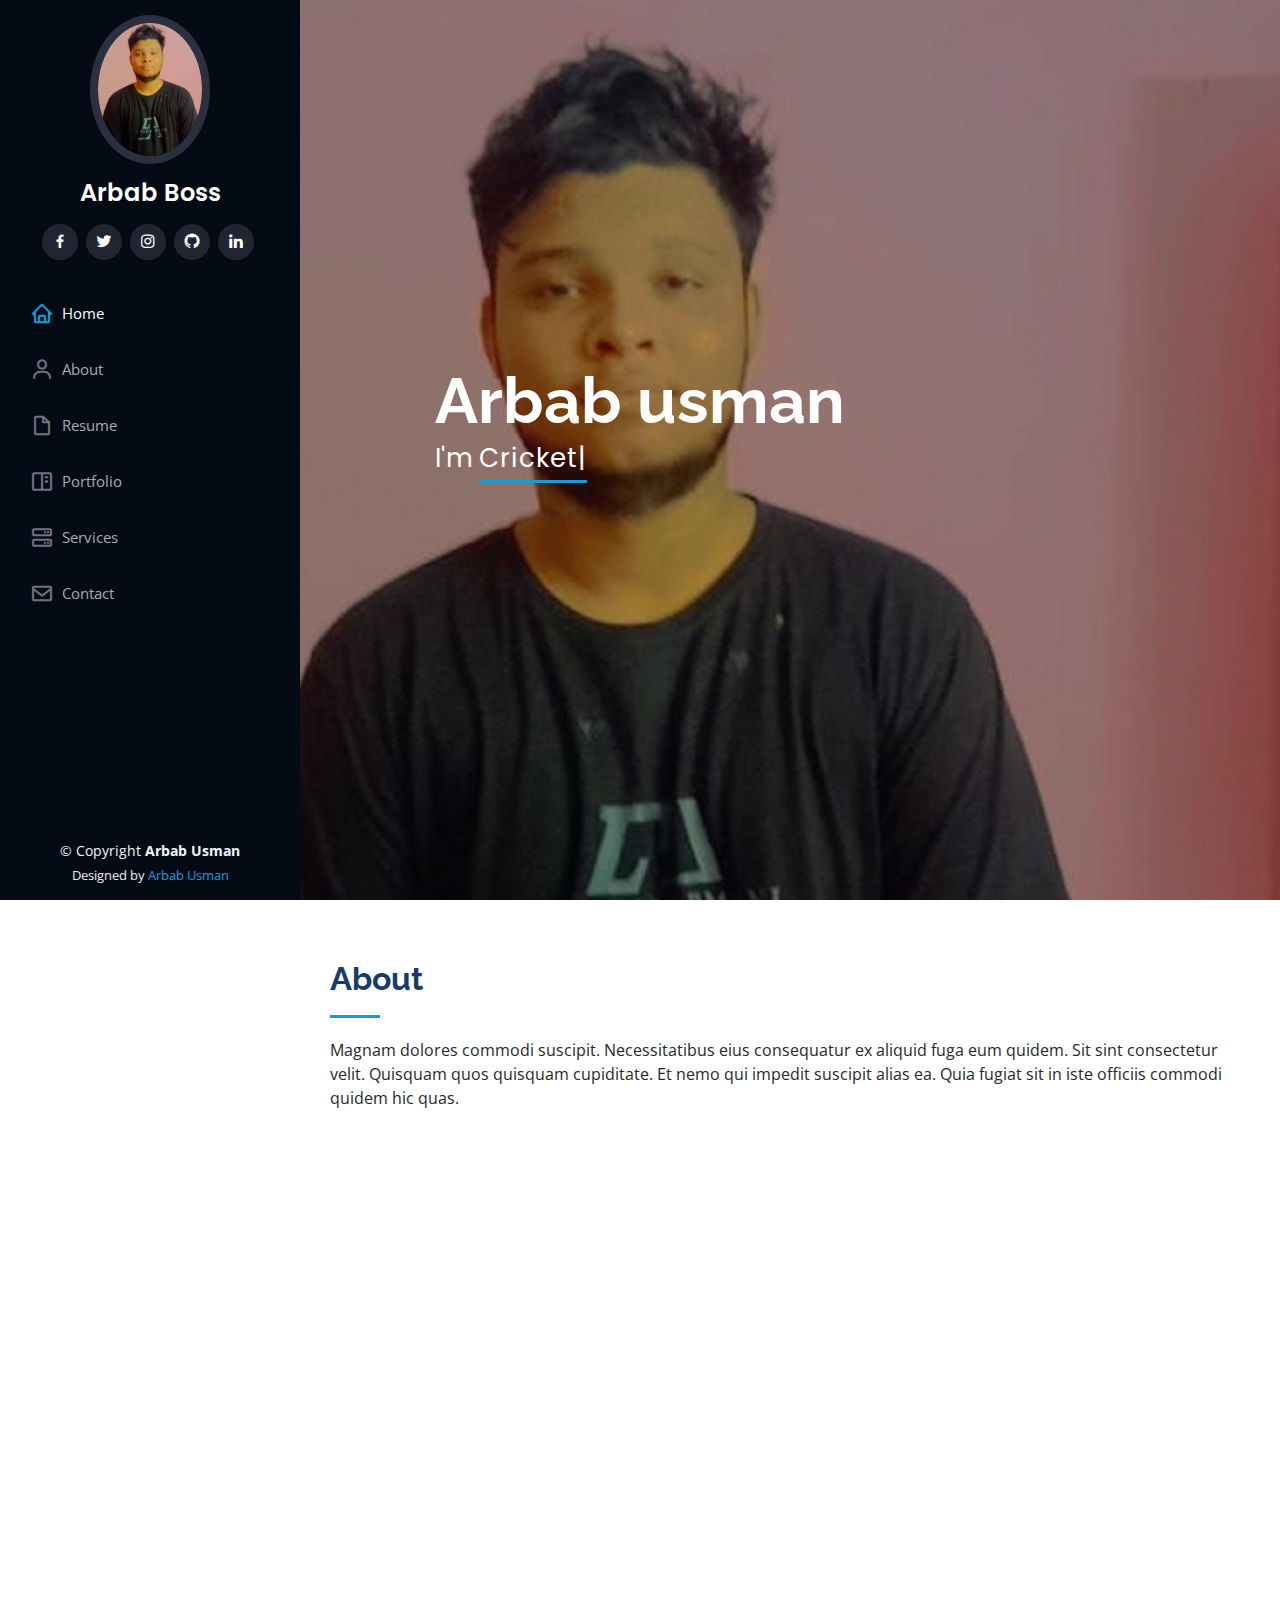
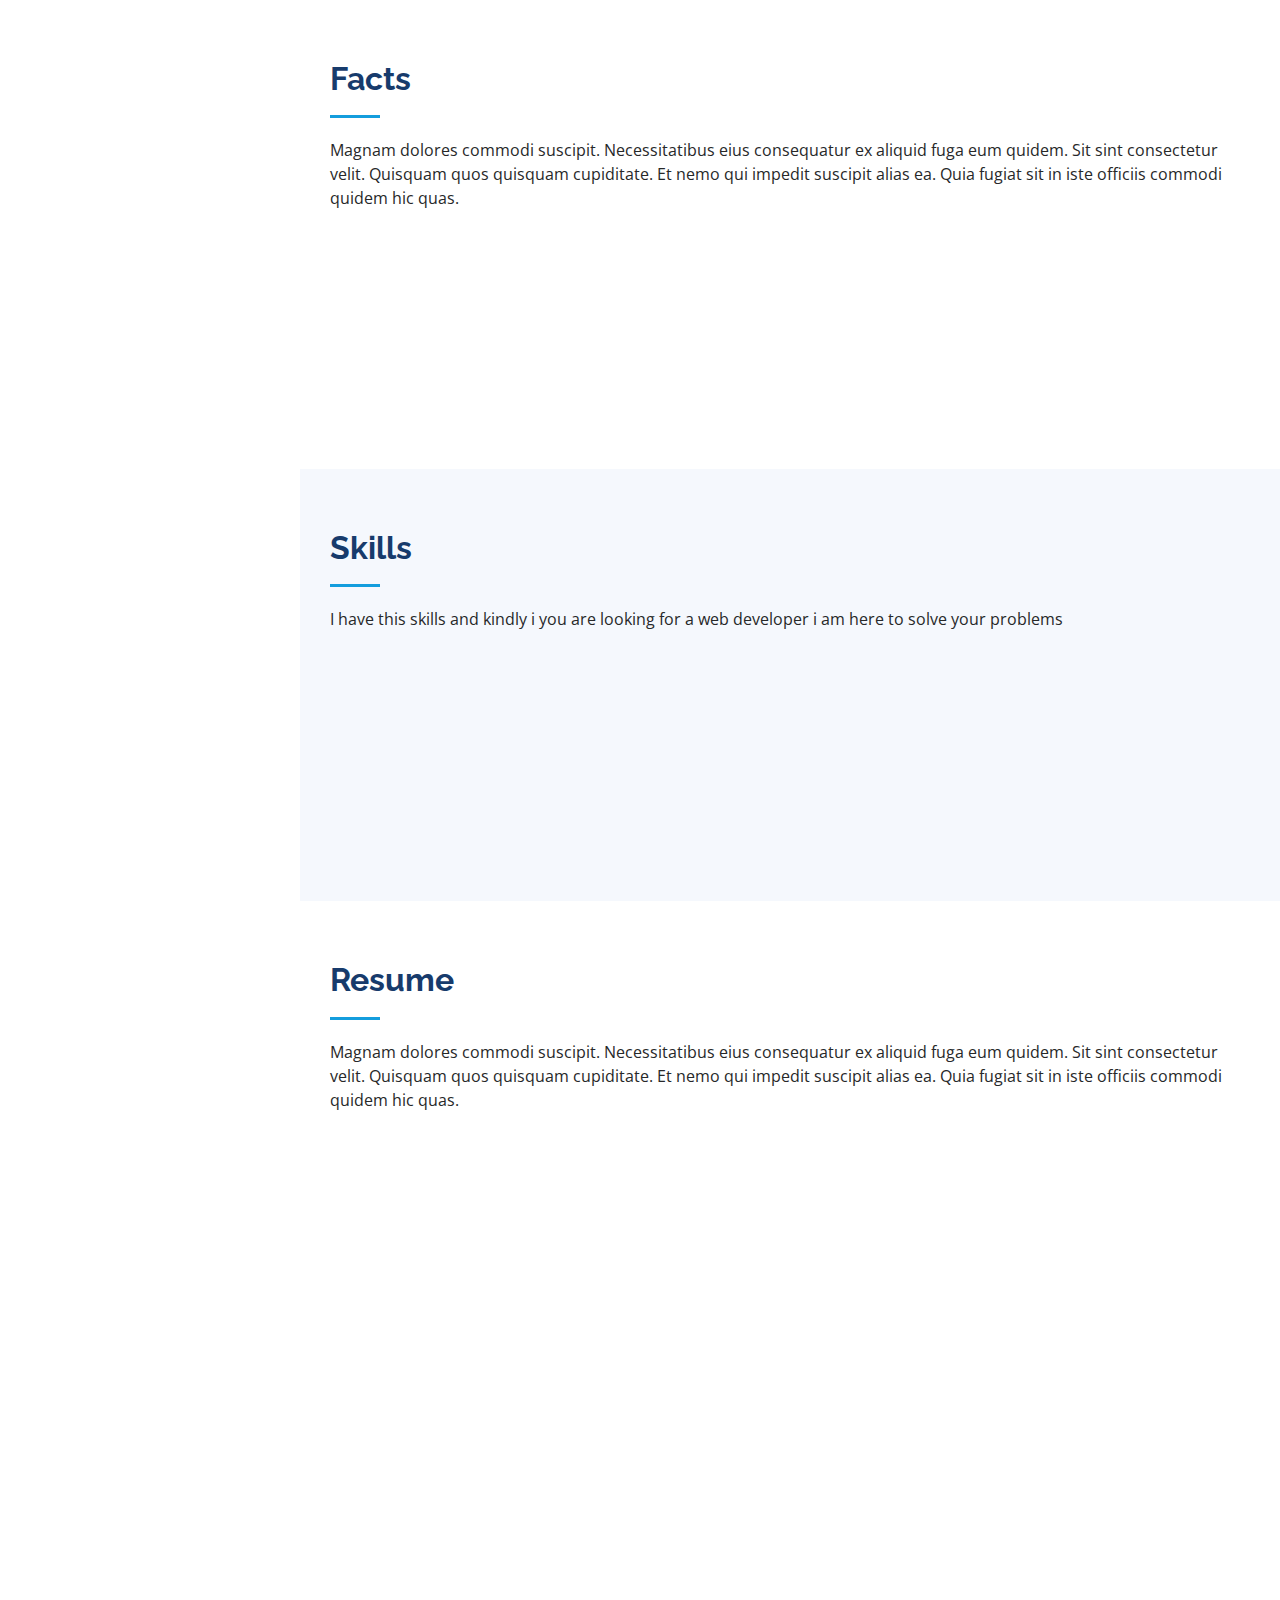
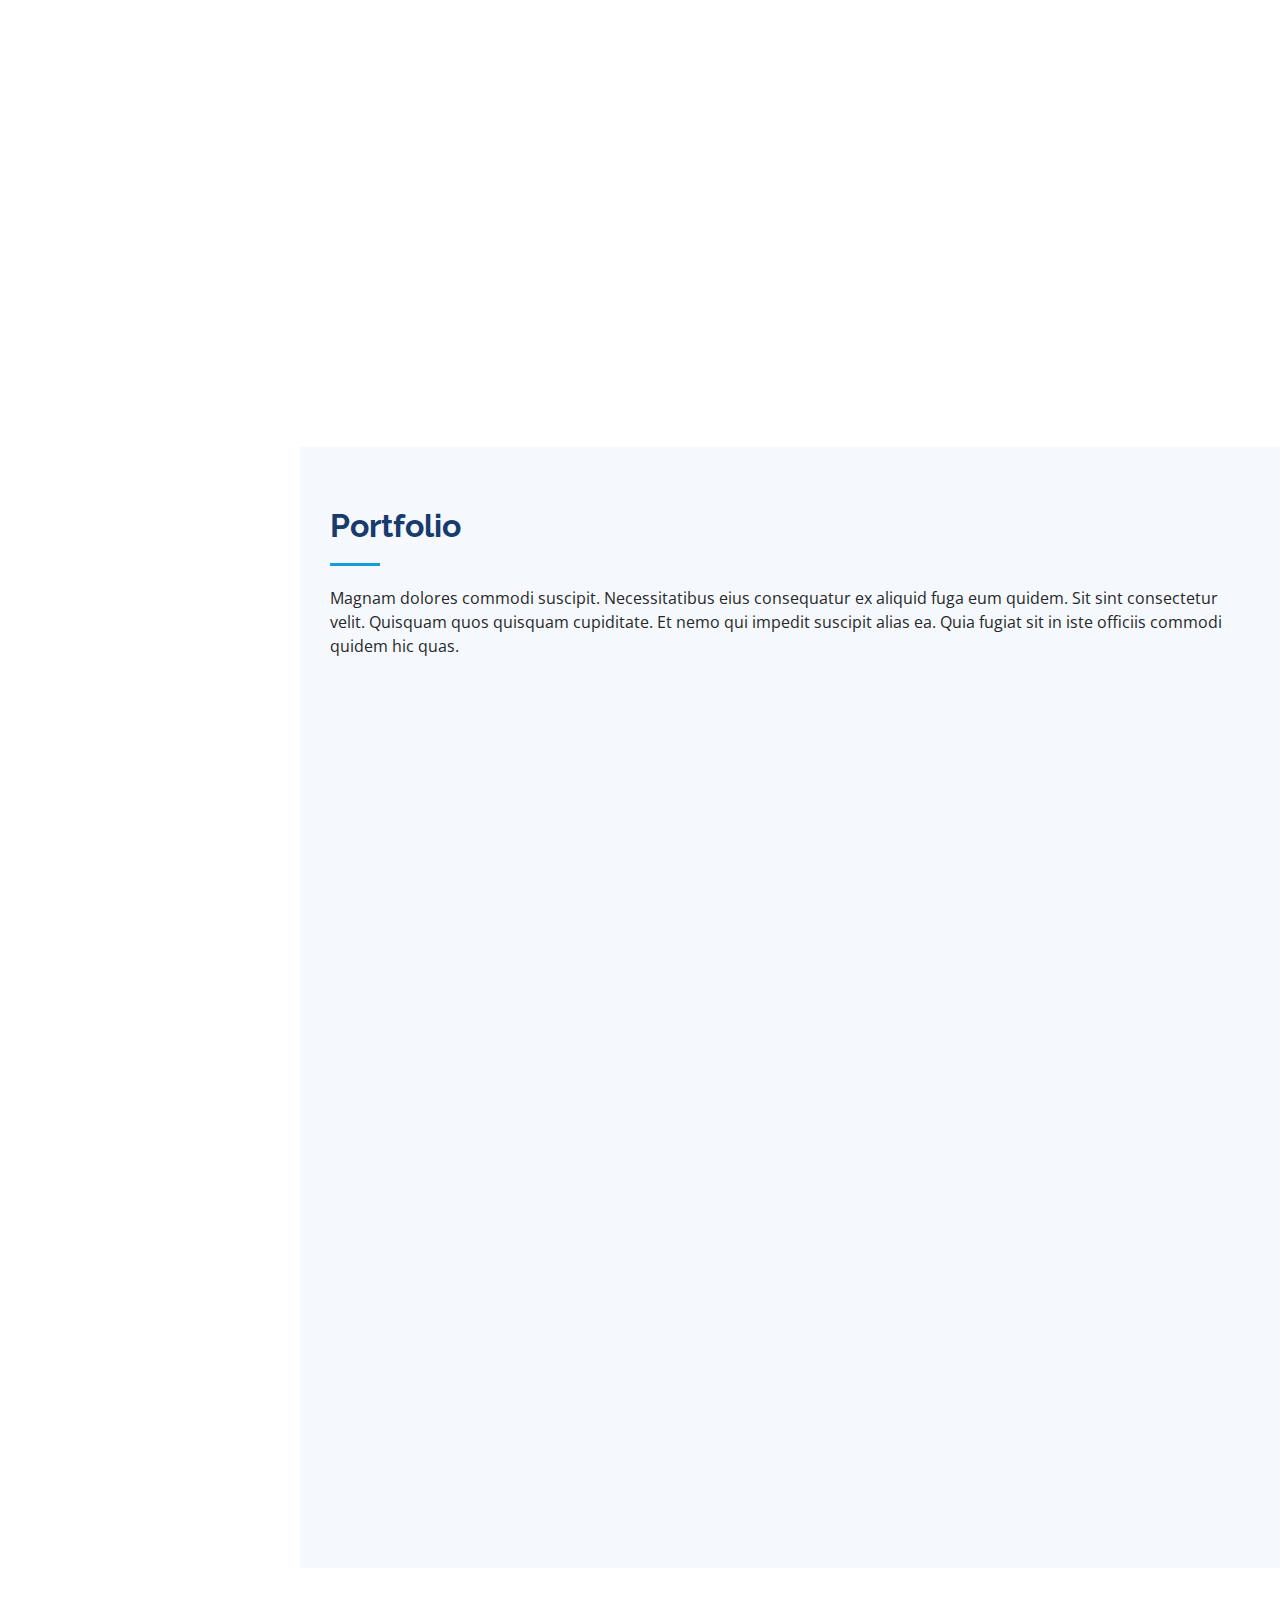
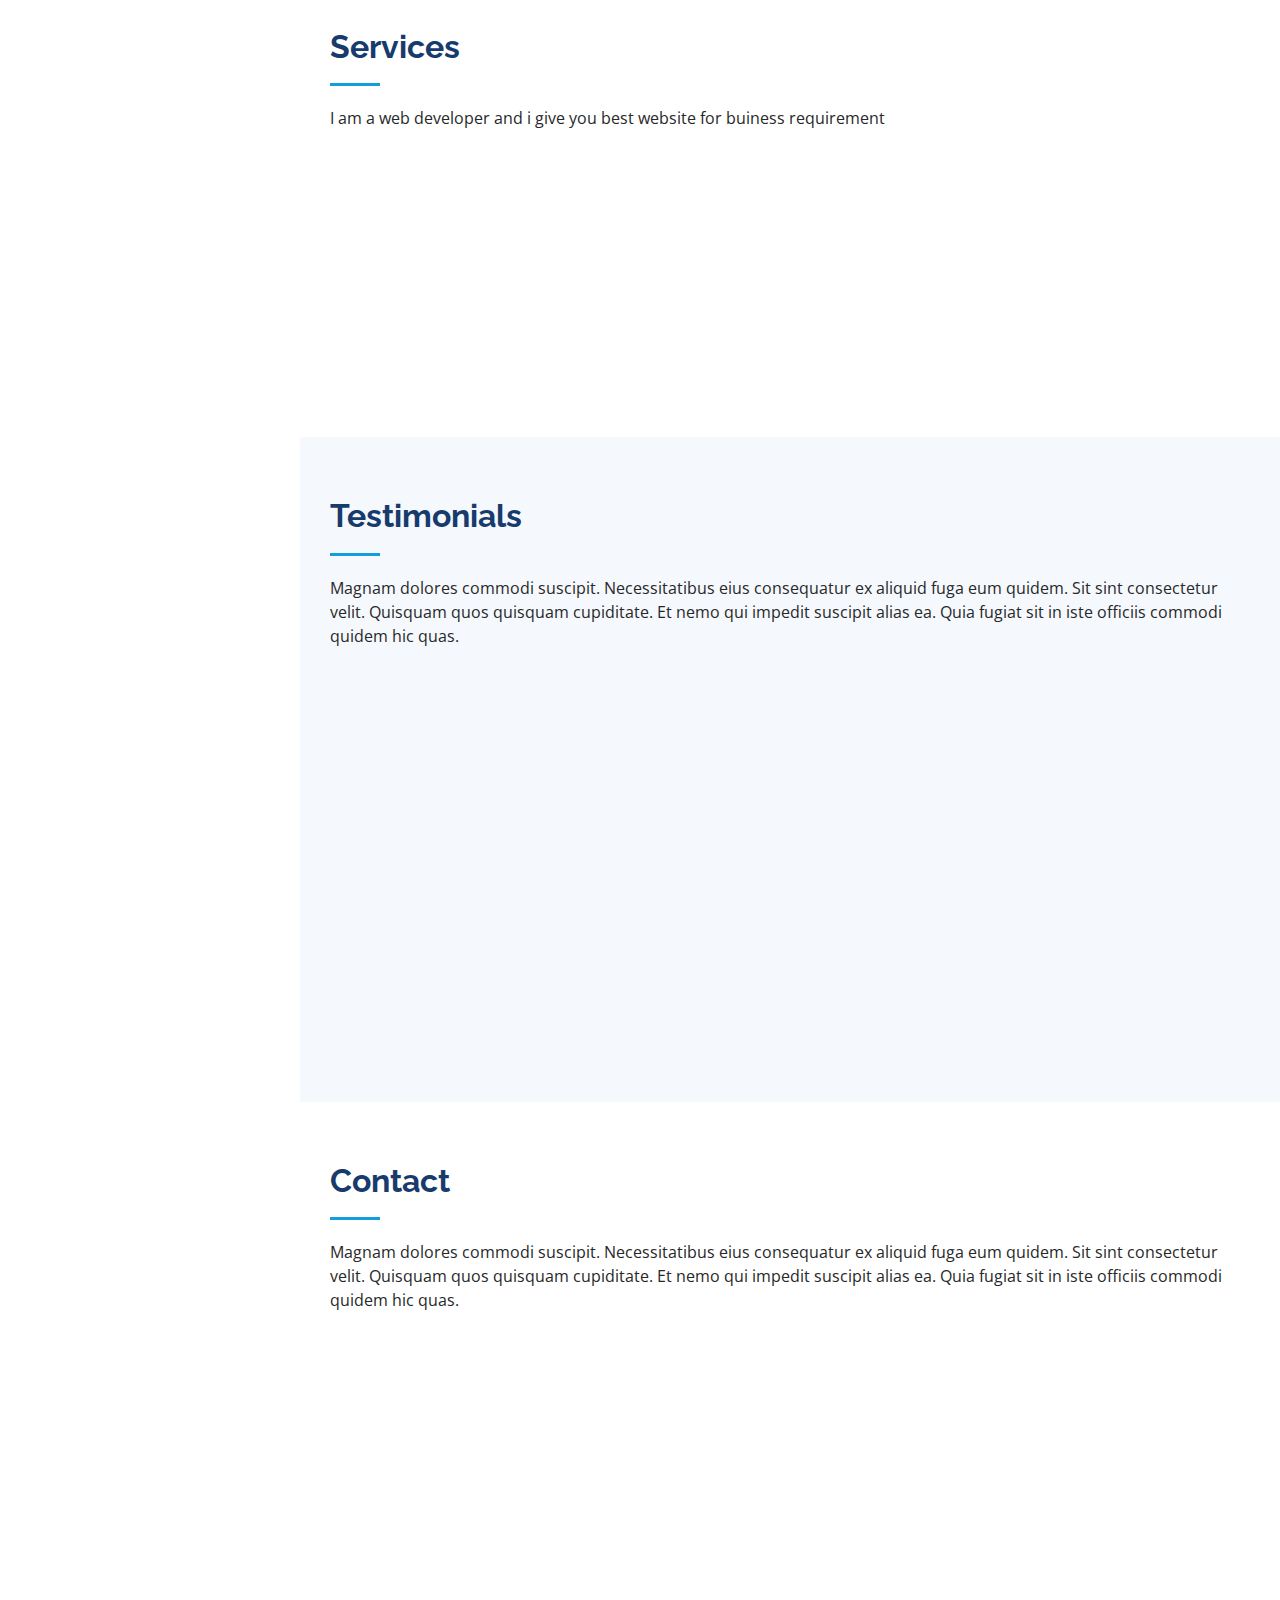
<file: index.html>
<!DOCTYPE html>
<html lang="en">

<head>
  <meta charset="utf-8">
  <meta content="width=device-width, initial-scale=1.0" name="viewport">

  <title>iPortfolio Bootstrap Template - Index</title>
  <meta content="" name="description">
  <meta content="" name="keywords">

  <!-- Favicons -->
  <link href="assets/img/favicon.png" rel="icon">
  <link href="assets/img/apple-touch-icon.png" rel="apple-touch-icon">

  <!-- Google Fonts -->
  <link href="https://fonts.googleapis.com/css?family=Open+Sans:300,300i,400,400i,600,600i,700,700i|Raleway:300,300i,400,400i,500,500i,600,600i,700,700i|Poppins:300,300i,400,400i,500,500i,600,600i,700,700i" rel="stylesheet">

  <!-- Vendor CSS Files -->
  <link href="assets/vendor/aos/aos.css" rel="stylesheet">
  <link href="assets/vendor/bootstrap/css/bootstrap.min.css" rel="stylesheet">
  <link href="assets/vendor/bootstrap-icons/bootstrap-icons.css" rel="stylesheet">
  <link href="assets/vendor/boxicons/css/boxicons.min.css" rel="stylesheet">
  <link href="assets/vendor/glightbox/css/glightbox.min.css" rel="stylesheet">
  <link href="assets/vendor/swiper/swiper-bundle.min.css" rel="stylesheet">

  <!-- Template Main CSS File -->
  <link href="assets/css/style.css" rel="stylesheet">

  <!-- =======================================================
  * Template Name: iPortfolio
  * Updated: May 30 2023 with Bootstrap v5.3.0
  * Template URL: https://bootstrapmade.com/iportfolio-bootstrap-portfolio-websites-template/
  * Author: BootstrapMade.com
  * License: https://bootstrapmade.com/license/
  ======================================================== -->
</head>

<body>

  <!-- ======= Mobile nav toggle button ======= -->
  <i class="bi bi-list mobile-nav-toggle d-xl-none"></i>

  <!-- ======= Header ======= -->
  <header id="header">
    <div class="d-flex flex-column">

      <div class="profile">
        <img src="assets/img/dp.jpg" alt="" class="img-fluid rounded-circle">
        <h1 class="text-light"><a href="index.html">Arbab Boss</a></h1>
        <div class="social-links mt-3 text-center">
          <a href="https://www.facebook.com/arbab.usman.9237" class="facebook"><i class="bx bxl-facebook"></i></a>
          <a href="https://twitter.com/arbabusman125" class="twitter"><i class="bx bxl-twitter"></i></a>
          <a href="https://www.instagram.com/arbab.usman.9237/" class="instagram"><i class="bx bxl-instagram"></i></a>
          <a href="https://github.com/arbabusman" class="google-plus"><i class="bx bxl-github"></i></a>
          <a href="https://www.linkedin.com/in/arbab-usman-097024266/" class="linkedin"><i class="bx bxl-linkedin"></i></a>
        </div>
      </div>

      <nav id="navbar" class="nav-menu navbar">
        <ul>
          <li><a href="#hero" class="nav-link scrollto active"><i class="bx bx-home"></i> <span>Home</span></a></li>
          <li><a href="#about" class="nav-link scrollto"><i class="bx bx-user"></i> <span>About</span></a></li>
          <li><a href="#resume" class="nav-link scrollto"><i class="bx bx-file-blank"></i> <span>Resume</span></a></li>
          <li><a href="#portfolio" class="nav-link scrollto"><i class="bx bx-book-content"></i> <span>Portfolio</span></a></li>
          <li><a href="#services" class="nav-link scrollto"><i class="bx bx-server"></i> <span>Services</span></a></li>
          <li><a href="#contact" class="nav-link scrollto"><i class="bx bx-envelope"></i> <span>Contact</span></a></li>
        </ul>
      </nav><!-- .nav-menu -->
    </div>
  </header><!-- End Header -->

  <!-- ======= Hero Section ======= -->
  <section id="hero" class="d-flex flex-column justify-content-center align-items-center">
    <div class="hero-container" data-aos="fade-in">
      <h1>Arbab usman</h1>
      <p>I'm <span class="typed" data-typed-items="Cricketer, Developer, Freelancer,Boss"></span></p>
    </div>
  </section><!-- End Hero -->

  <main id="main">

    <!-- ======= About Section ======= -->
    <section id="about" class="about">
      <div class="container">

        <div class="section-title">
          <h2>About</h2>
          <p>Magnam dolores commodi suscipit. Necessitatibus eius consequatur ex aliquid fuga eum quidem. Sit sint consectetur velit. Quisquam quos quisquam cupiditate. Et nemo qui impedit suscipit alias ea. Quia fugiat sit in iste officiis commodi quidem hic quas.</p>
        </div>

        <div class="row">
          <div class="col-lg-4" data-aos="fade-right">
            <img src="assets/img/dp.jpg" class="img-fluid" alt="">
          </div>
          <div class="col-lg-8 pt-4 pt-lg-0 content" data-aos="fade-left">
            <h3>UI/UX Designer &amp; Web Developer.</h3>
            <p class="fst-italic">
              Lorem ipsum dolor sit amet, consectetur adipiscing elit, sed do eiusmod tempor incididunt ut labore et dolore
              magna aliqua.
            </p>
            <div class="row">
              <div class="col-lg-6">
                <ul>
                  <li><i class="bi bi-chevron-right"></i> <strong>Birthday:</strong> <span>22feb 2004</span></li>
                  <li><i class="bi bi-chevron-right"></i> <strong>Website:</strong> <span>arbabusman.com</span></li>
                  <li><i class="bi bi-chevron-right"></i> <strong>Phone:</strong> <span>03301253214</span></li>
                  <li><i class="bi bi-chevron-right"></i> <strong>City:</strong> <span>karachi,Pakistan</span></li>
                </ul>
              </div>
              <div class="col-lg-6">
                <ul>
                  <li><i class="bi bi-chevron-right"></i> <strong>Age:</strong> <span>20</span></li>
                  <li><i class="bi bi-chevron-right"></i> <strong>Degree:</strong> <span>Marketing agent</span></li>
                  <li><i class="bi bi-chevron-right"></i> <strong>PhEmailone:</strong> <span>arbabusman8828@gmail.com</span></li>
                  <li><i class="bi bi-chevron-right"></i> <strong>Freelance:</strong> <span>Available</span></li>
                </ul>
              </div>
            </div>
            <p>
              Officiis eligendi itaque labore et dolorum mollitia officiis optio vero. Quisquam sunt adipisci omnis et ut. Nulla accusantium dolor incidunt officia tempore. Et eius omnis.
              Cupiditate ut dicta maxime officiis quidem quia. Sed et consectetur qui quia repellendus itaque neque. Aliquid amet quidem ut quaerat cupiditate. Ab et eum qui repellendus omnis culpa magni laudantium dolores.
            </p>
          </div>
        </div>

      </div>
    </section><!-- End About Section -->

    <!-- ======= Facts Section ======= -->
    <section id="facts" class="facts">
      <div class="container">

        <div class="section-title">
          <h2>Facts</h2>
          <p>Magnam dolores commodi suscipit. Necessitatibus eius consequatur ex aliquid fuga eum quidem. Sit sint consectetur velit. Quisquam quos quisquam cupiditate. Et nemo qui impedit suscipit alias ea. Quia fugiat sit in iste officiis commodi quidem hic quas.</p>
        </div>

        <div class="row no-gutters">

          <div class="col-lg-3 col-md-6 d-md-flex align-items-md-stretch" data-aos="fade-up">
            <div class="count-box">
              <i class="bi bi-emoji-smile"></i>
              <span data-purecounter-start="0" data-purecounter-end="232" data-purecounter-duration="1" class="purecounter"></span>
              <p><strong>Happy Clients</strong> consequuntur quae</p>
            </div>
          </div>

          <div class="col-lg-3 col-md-6 d-md-flex align-items-md-stretch" data-aos="fade-up" data-aos-delay="100">
            <div class="count-box">
              <i class="bi bi-journal-richtext"></i>
              <span data-purecounter-start="0" data-purecounter-end="521" data-purecounter-duration="1" class="purecounter"></span>
              <p><strong>Projects</strong> adipisci atque cum quia aut</p>
            </div>
          </div>

          <div class="col-lg-3 col-md-6 d-md-flex align-items-md-stretch" data-aos="fade-up" data-aos-delay="200">
            <div class="count-box">
              <i class="bi bi-headset"></i>
              <span data-purecounter-start="0" data-purecounter-end="1453" data-purecounter-duration="1" class="purecounter"></span>
              <p><strong>Hours Of Support</strong> aut commodi quaerat</p>
            </div>
          </div>

          <div class="col-lg-3 col-md-6 d-md-flex align-items-md-stretch" data-aos="fade-up" data-aos-delay="300">
            <div class="count-box">
              <i class="bi bi-people"></i>
              <span data-purecounter-start="0" data-purecounter-end="32" data-purecounter-duration="1" class="purecounter"></span>
              <p><strong>Hard Workers</strong> rerum asperiores dolor</p>
            </div>
          </div>

        </div>

      </div>
    </section><!-- End Facts Section -->

    <!-- ======= Skills Section ======= -->
    <section id="skills" class="skills section-bg">
      <div class="container">

        <div class="section-title">
          <h2>Skills</h2>
          <p> I have this skills and kindly i you are looking for a web developer i am here to solve your problems</p>

        </div>

        <div class="row skills-content">

          <div class="col-lg-6" data-aos="fade-up">

            <div class="progress">
              <span class="skill">HTML <i class="val">40%</i></span>
              <div class="progress-bar-wrap">
                <div class="progress-bar" role="progressbar" aria-valuenow="40" aria-valuemin="0" aria-valuemax="100"></div>
              </div>
            </div>

            <div class="progress">
              <span class="skill">CSS <i class="val">50%</i></span>
              <div class="progress-bar-wrap">
                <div class="progress-bar" role="progressbar" aria-valuenow="50" aria-valuemin="0" aria-valuemax="100"></div>
              </div>
            </div>

            <div class="progress">
              <span class="skill">JavaScript <i class="val">30%</i></span>
              <div class="progress-bar-wrap">
                <div class="progress-bar" role="progressbar" aria-valuenow="30" aria-valuemin="0" aria-valuemax="100"></div>
              </div>
            </div>

          </div>

          <div class="col-lg-6" data-aos="fade-up" data-aos-delay="100">

            <div class="progress">
              <span class="skill">PHP <i class="val">20%</i></span>
              <div class="progress-bar-wrap">
                <div class="progress-bar" role="progressbar" aria-valuenow="20" aria-valuemin="0" aria-valuemax="100"></div>
              </div>
            </div>

            <div class="progress">
              <span class="skill">WordPress/CMS <i class="val">25%</i></span>
              <div class="progress-bar-wrap">
                <div class="progress-bar" role="progressbar" aria-valuenow="25" aria-valuemin="0" aria-valuemax="100"></div>
              </div>
            </div>

            <div class="progress">
              <span class="skill">Photoshop <i class="val">80%</i></span>
              <div class="progress-bar-wrap">
                <div class="progress-bar" role="progressbar" aria-valuenow="80" aria-valuemin="0" aria-valuemax="100"></div>
              </div>
            </div>

          </div>

        </div>

      </div>
    </section><!-- End Skills Section -->

    <!-- ======= Resume Section ======= -->
    <section id="resume" class="resume">
      <div class="container">

        <div class="section-title">
          <h2>Resume</h2>
          <p>Magnam dolores commodi suscipit. Necessitatibus eius consequatur ex aliquid fuga eum quidem. Sit sint consectetur velit. Quisquam quos quisquam cupiditate. Et nemo qui impedit suscipit alias ea. Quia fugiat sit in iste officiis commodi quidem hic quas.</p>
        </div>

        <div class="row">
          <div class="col-lg-6" data-aos="fade-up">
            <h3 class="resume-title">Sumary</h3>
            <div class="resume-item pb-0">
              <h4>Arbab Usman</h4>
              <p><em>I am a Buisness Man</em></p>
              <ul>
                <li>Pakistan Karachi</li>
                <li>+923301253214</li>
                <li>arbabusman8828@gmail.com</li>
              </ul>
            </div>

            <h3 class="resume-title">Education</h3>
            <div class="resume-item">
              <h4>FSC</h4>
              <h5>2021-2023</h5>
              <p><em>Commecs College</em></p>
              <p> Computer science studied and passing with good A grade     </p>
            </div>
            <div class="resume-item">
              <h4>SSC</h4>
              <h5>2020 - 2021</h5>
              <p><em>Shaheen Public School</em></p>
              <p> Computer science studied and passing with good A grade    </p>
            </div>
          </div>
          <div class="col-lg-6" data-aos="fade-up" data-aos-delay="100">
            <h3 class="resume-title">Professional Experience</h3>
            <div class="resume-item">
              <h4>Wordpress developer specialist</h4>
              <h5>2023 - Present</h5>
              <p><em>Karachi Pakistan </em></p>
              <ul>
                <li>Lead in the design, development, and implementation of the graphic, layout, and production communication materials</li>
                <li>Delegate tasks to the 7 members of the design team and provide counsel on all aspects of the project. </li>
                <li>Supervise the assessment of all graphic materials in order to ensure quality and accuracy of the design</li>
                <li>Oversee the efficient use of production project budgets ranging from $2,000 - $25,000</li>
              </ul>
            </div>
            <div class="resume-item">
              <h4>Graphic design specialist</h4>
              <h5>2021 - 2022</h5>
              <p>Karachi Pakistan</em></p>
              <ul>
                <li>Developed numerous marketing programs (logos, brochures,infographics, presentations, and advertisements).</li>
                <li>Managed up to 5 projects or tasks at a given time while under pressure</li>
                <li>Recommended and consulted with clients on the most appropriate graphic design</li>
                <li>Created 4+ design presentations and proposals a month for clients and account managers</li>
              </ul>
            </div>
          </div>
        </div>

      </div>
    </section><!-- End Resume Section -->

    <!-- ======= Portfolio Section ======= -->
    <section id="portfolio" class="portfolio section-bg">
      <div class="container">

        <div class="section-title">
          <h2>Portfolio</h2>
          <p>Magnam dolores commodi suscipit. Necessitatibus eius consequatur ex aliquid fuga eum quidem. Sit sint consectetur velit. Quisquam quos quisquam cupiditate. Et nemo qui impedit suscipit alias ea. Quia fugiat sit in iste officiis commodi quidem hic quas.</p>
        </div>

        <div class="row" data-aos="fade-up">
          <div class="col-lg-12 d-flex justify-content-center">
            <ul id="portfolio-flters">
              <li data-filter="*" class="filter-active">All</li>
              <li data-filter=".filter-app">App</li>
              <li data-filter=".filter-card">Card</li>
              <li data-filter=".filter-web">Web</li>
            </ul>
          </div>
        </div>

        <div class="row portfolio-container" data-aos="fade-up" data-aos-delay="100">

          <div class="col-lg-4 col-md-6 portfolio-item filter-app">
            <div class="portfolio-wrap">
              <img src="assets/img/portfolio/portfolio-1.jpg" class="img-fluid" alt="">
              <div class="portfolio-links">
                <a href="assets/img/portfolio/portfolio-1.jpg" data-gallery="portfolioGallery" class="portfolio-lightbox" title="App 1"><i class="bx bx-plus"></i></a>
                <a href="portfolio-details.html" title="More Details"><i class="bx bx-link"></i></a>
              </div>
            </div>
          </div>

          <div class="col-lg-4 col-md-6 portfolio-item filter-web">
            <div class="portfolio-wrap">
              <img src="assets/img/portfolio/portfolio-2.jpg" class="img-fluid" alt="">
              <div class="portfolio-links">
                <a href="assets/img/portfolio/portfolio-2.jpg" data-gallery="portfolioGallery" class="portfolio-lightbox" title="Web 3"><i class="bx bx-plus"></i></a>
                <a href="portfolio-details.html" title="More Details"><i class="bx bx-link"></i></a>
              </div>
            </div>
          </div>

          <div class="col-lg-4 col-md-6 portfolio-item filter-app">
            <div class="portfolio-wrap">
              <img src="assets/img/portfolio/portfolio-3.jpg" class="img-fluid" alt="">
              <div class="portfolio-links">
                <a href="assets/img/portfolio/portfolio-3.jpg" data-gallery="portfolioGallery" class="portfolio-lightbox" title="App 2"><i class="bx bx-plus"></i></a>
                <a href="portfolio-details.html" title="More Details"><i class="bx bx-link"></i></a>
              </div>
            </div>
          </div>

          <div class="col-lg-4 col-md-6 portfolio-item filter-card">
            <div class="portfolio-wrap">
              <img src="assets/img/portfolio/portfolio-4.jpg" class="img-fluid" alt="">
              <div class="portfolio-links">
                <a href="assets/img/portfolio/portfolio-4.jpg" data-gallery="portfolioGallery" class="portfolio-lightbox" title="Card 2"><i class="bx bx-plus"></i></a>
                <a href="portfolio-details.html" title="More Details"><i class="bx bx-link"></i></a>
              </div>
            </div>
          </div>

          <div class="col-lg-4 col-md-6 portfolio-item filter-web">
            <div class="portfolio-wrap">
              <img src="assets/img/portfolio/portfolio-5.jpg" class="img-fluid" alt="">
              <div class="portfolio-links">
                <a href="assets/img/portfolio/portfolio-5.jpg" data-gallery="portfolioGallery" class="portfolio-lightbox" title="Web 2"><i class="bx bx-plus"></i></a>
                <a href="portfolio-details.html" title="More Details"><i class="bx bx-link"></i></a>
              </div>
            </div>
          </div>

          <div class="col-lg-4 col-md-6 portfolio-item filter-app">
            <div class="portfolio-wrap">
              <img src="assets/img/portfolio/portfolio-6.jpg" class="img-fluid" alt="">
              <div class="portfolio-links">
                <a href="assets/img/portfolio/portfolio-6.jpg" data-gallery="portfolioGallery" class="portfolio-lightbox" title="App 3"><i class="bx bx-plus"></i></a>
                <a href="portfolio-details.html" title="More Details"><i class="bx bx-link"></i></a>
              </div>
            </div>
          </div>

          <div class="col-lg-4 col-md-6 portfolio-item filter-card">
            <div class="portfolio-wrap">
              <img src="assets/img/portfolio/portfolio-7.jpg" class="img-fluid" alt="">
              <div class="portfolio-links">
                <a href="assets/img/portfolio/portfolio-7.jpg" data-gallery="portfolioGallery" class="portfolio-lightbox" title="Card 1"><i class="bx bx-plus"></i></a>
                <a href="portfolio-details.html" title="More Details"><i class="bx bx-link"></i></a>
              </div>
            </div>
          </div>

          <div class="col-lg-4 col-md-6 portfolio-item filter-card">
            <div class="portfolio-wrap">
              <img src="assets/img/portfolio/portfolio-8.jpg" class="img-fluid" alt="">
              <div class="portfolio-links">
                <a href="assets/img/portfolio/portfolio-8.jpg" data-gallery="portfolioGallery" class="portfolio-lightbox" title="Card 3"><i class="bx bx-plus"></i></a>
                <a href="portfolio-details.html" title="More Details"><i class="bx bx-link"></i></a>
              </div>
            </div>
          </div>

          <div class="col-lg-4 col-md-6 portfolio-item filter-web">
            <div class="portfolio-wrap">
              <img src="assets/img/portfolio/portfolio-9.jpg" class="img-fluid" alt="">
              <div class="portfolio-links">
                <a href="assets/img/portfolio/portfolio-9.jpg" data-gallery="portfolioGallery" class="portfolio-lightbox" title="Web 3"><i class="bx bx-plus"></i></a>
                <a href="portfolio-details.html" title="More Details"><i class="bx bx-link"></i></a>
              </div>
            </div>
          </div>

        </div>

      </div>
    </section><!-- End Portfolio Section -->

    <!-- ======= Services Section ======= -->
    <section id="services" class="services">
      <div class="container">

        <div class="section-title">
          <h2>Services</h2>
          <p> I am a web developer and i give you best website for buiness requirement</p>
        </div>

        <div class="row">
          <div class="col-lg-4 col-md-6 icon-box" data-aos="fade-up">
            <div class="icon"><i class="bi bi-bricks"></i></div>
            <h4 class="title"><a href="">Web designing</a></h4>
            <p class="description">i Can design a website for you</p>
          </div>
          <div class="col-lg-4 col-md-6 icon-box" data-aos="fade-up" data-aos-delay="100">
            <div class="icon"><i class="bi bi-"></i></div>
            <h4 class="title">Graphic designing<a href="">A</a></h4>
            <p class="description"> I am best graphic designer</p>
          </div>
          <div class="col-lg-4 col-md-6 icon-box" data-aos="fade-up" data-aos-delay="200">
            <div class="icon"><i class="bi bi-broadcast"></i></div>
            <h4 class="title"><a href="">Content writing</a></h4>
            <p class="description">I am best content writer</p>
          </div>
          <div class="col-lg-4 col-md-6 icon-box" data-aos="fade-up" data-aos-delay="300">
            <div class="icon"><i class="bi bi-box-fill"></i></div>
            <h4 class="title"><a href="">Visonary Photographer</a></h4>
            <p class="description"> I am best photographer</p>
          </div>
          <div class="col-lg-4 col-md-6 icon-box" data-aos="fade-up" data-aos-delay="400">
            <div class="icon"><i class="bi bi-brightness-high"></i></div>
            <h4 class="title"><a href="">Cricket training</a></h4>
            <p class="description">I am coaching the kids fast bowling</p>
          </div>
          <div class="col-lg-4 col-md-6 icon-box" data-aos="fade-up" data-aos-delay="500">
            <div class="icon"><i class="bi bi-calendar4-week"></i></div>
            <h4 class="title"><a href="">Cooking</a></h4>
            <p class="description">I ammaking biryani and deserts good</p>
          </div>
        </div>

      </div>
    </section><!-- End Services Section -->

    <!-- ======= Testimonials Section ======= -->
    <section id="testimonials" class="testimonials section-bg">
      <div class="container">

        <div class="section-title">
          <h2>Testimonials</h2>
          <p>Magnam dolores commodi suscipit. Necessitatibus eius consequatur ex aliquid fuga eum quidem. Sit sint consectetur velit. Quisquam quos quisquam cupiditate. Et nemo qui impedit suscipit alias ea. Quia fugiat sit in iste officiis commodi quidem hic quas.</p>
        </div>

        <div class="testimonials-slider swiper" data-aos="fade-up" data-aos-delay="100">
          <div class="swiper-wrapper">

            <div class="swiper-slide">
              <div class="testimonial-item" data-aos="fade-up">
                <p>
                  <i class="bx bxs-quote-alt-left quote-icon-left"></i>
                   Good web developer
                  <i class="bx bxs-quote-alt-right quote-icon-right"></i>
                </p>
                <img src="assets/img/testimonials/testimonials-1.jpg" class="testimonial-img" alt="">
                <h3>Altaf Hussain</h3>
                <h4>Buider</h4>
              </div>
            </div><!-- End testimonial item -->

            <div class="swiper-slide">
              <div class="testimonial-item" data-aos="fade-up" data-aos-delay="100">
                <p>
                  <i class="bx bxs-quote-alt-left quote-icon-left"></i>
                  Good graphic designer
                  <i class="bx bxs-quote-alt-right quote-icon-right"></i>
                </p>
                <img src="assets/img/testimonials/testimonials-2.jpg" class="testimonial-img" alt="">
                <h3>Samandar Khan</h3>
                <h4>Designer</h4>
              </div>
            </div><!-- End testimonial item -->

            <div class="swiper-slide">
              <div class="testimonial-item" data-aos="fade-up" data-aos-delay="200">
                <p>
                  <i class="bx bxs-quote-alt-left quote-icon-left"></i>
                  best content writer
                  <i class="bx bxs-quote-alt-right quote-icon-right"></i>
                </p>
                <img src="assets/img/testimonials/testimonials-3.jpg" class="testimonial-img" alt="">
                <h3>Junaid Khan</h3>
                <h4>Property Owner</h4>
              </div>
            </div><!-- End testimonial item -->

            <div class="swiper-slide">
              <div class="testimonial-item" data-aos="fade-up" data-aos-delay="300">
                <p>
                  <i class="bx bxs-quote-alt-left quote-icon-left"></i>
                  good fast bowler
                  <i class="bx bxs-quote-alt-right quote-icon-right"></i>
                </p>
                <img src="assets/img/testimonials/testimonials-4.jpg" class="testimonial-img" alt="">
                <h3>Matt Brandon</h3>
                <h4>Freelancer</h4>
              </div>
            </div><!-- End testimonial item -->

            <div class="swiper-slide">
              <div class="testimonial-item" data-aos="fade-up" data-aos-delay="400">
                <p>
                  <i class="bx bxs-quote-alt-left quote-icon-left"></i>
                  Best cooker
                  <i class="bx bxs-quote-alt-right quote-icon-right"></i>
                </p>
                <img src="assets/img/testimonials/testimonials-5.jpg" class="testimonial-img" alt="">
                <h3>Hammad khan</h3>
                <h4>Entrepreneur</h4>
              </div>
            </div><!-- End testimonial item -->

          </div>
          <div class="swiper-pagination"></div>
        </div>

      </div>
    </section><!-- End Testimonials Section -->

    <!-- ======= Contact Section ======= -->
    <section id="contact" class="contact">
      <div class="container">

        <div class="section-title">
          <h2>Contact</h2>
          <p>Magnam dolores commodi suscipit. Necessitatibus eius consequatur ex aliquid fuga eum quidem. Sit sint consectetur velit. Quisquam quos quisquam cupiditate. Et nemo qui impedit suscipit alias ea. Quia fugiat sit in iste officiis commodi quidem hic quas.</p>
        </div>

        <div class="row" data-aos="fade-in">

          <div class="col-lg-5 d-flex align-items-stretch">
            <div class="info">
              <div class="address">
                <i class="bi bi-geo-alt"></i>
                <h4>Location:</h4>
                <p>Mosamiyat road karachi</p>
              </div>

              <div class="email">
                <i class="bi bi-envelope"></i>
                <h4>Email:</h4>
                <p>arbabusman8828@gmail.com</p>
              </div>

              <div class="phone">
                <i class="bi bi-phone"></i>
                <h4>Call:</h4>
                <p>+923301253214</p>
              </div>
              <iframe src="https://www.google.com/maps/embed?pb=!1m18!1m12!1m3!1d3617.704417228812!2d67.13489497418198!3d24.942137477876027!2m3!1f0!2f0!3f0!3m2!1i1024!2i768!4f13.1!3m3!1m2!1s0x3eb3388918511691%3A0x81bc54bf87127341!2sNew%20Okhai%20Memon%20Welfare%20Society%2C%20Karachi%2C%20Karachi%20City%2C%20Sindh%2C%20Pakistan!5e0!3m2!1sen!2s!4v1687348671124!5m2!1sen!2s" frameborder="0" style="border:0; width: 100%; height: 290px;" allowfullscreen></iframe>
<!--              <iframe src="https://www.google.com/maps/embed?pb=!1m14!1m8!1m3!1d12097.433213460943!2d-74.0062269!3d40.7101282!3m2!1i1024!2i768!4f13.1!3m3!1m2!1s0x0%3A0xb89d1fe6bc499443!2sDowntown+Conference+Center!5e0!3m2!1smk!2sbg!4v1539943755621" frameborder="0" style="border:0; width: 100%; height: 290px;" allowfullscreen></iframe>-->
            </div>

          </div>

          <div class="col-lg-7 mt-5 mt-lg-0 d-flex align-items-stretch">
            <form action="forms/contact.php" method="post" role="form" class="php-email-form">
              <div class="row">
                <div class="form-group col-md-6">
                  <label for="name">Your Name</label>
                  <input type="text" name="name" class="form-control" id="name" required>
                </div>
                <div class="form-group col-md-6">
                  <label for="name">Your Email</label>
                  <input type="email" class="form-control" name="email" id="email" required>
                </div>
              </div>
              <div class="form-group">
                <label for="name">Subject</label>
                <input type="text" class="form-control" name="subject" id="subject" required>
              </div>
              <div class="form-group">
                <label for="name">Message</label>
                <textarea class="form-control" name="message" rows="10" required></textarea>
              </div>
              <div class="my-3">
                <div class="loading">Loading</div>
                <div class="error-message"></div>
                <div class="sent-message">Your message has been sent. Thank you!</div>
              </div>
              <div class="text-center"><button type="submit">Send Message</button></div>
            </form>
          </div>

        </div>

      </div>
    </section><!-- End Contact Section -->

  </main><!-- End #main -->

  <!-- ======= Footer ======= -->
  <footer id="footer">
    <div class="container">
      <div class="copyright">
        &copy; Copyright <strong><span>Arbab Usman</span></strong>
      </div>
      <div class="credits">
        <!-- All the links in the footer should remain intact. -->
        <!-- You can delete the links only if you purchased the pro version. -->
        <!-- Licensing information: https://bootstrapmade.com/license/ -->
        <!-- Purchase the pro version with working PHP/AJAX contact form: https://bootstrapmade.com/iportfolio-bootstrap-portfolio-websites-template/ -->
        Designed by <a href="">Arbab Usman</a>
      </div>
    </div>
  </footer><!-- End  Footer -->

  <a href="#" class="back-to-top d-flex align-items-center justify-content-center"><i class="bi bi-arrow-up-short"></i></a>

  <!-- Vendor JS Files -->
  <script src="assets/vendor/purecounter/purecounter_vanilla.js"></script>
  <script src="assets/vendor/aos/aos.js"></script>
  <script src="assets/vendor/bootstrap/js/bootstrap.bundle.min.js"></script>
  <script src="assets/vendor/glightbox/js/glightbox.min.js"></script>
  <script src="assets/vendor/isotope-layout/isotope.pkgd.min.js"></script>
  <script src="assets/vendor/swiper/swiper-bundle.min.js"></script>
  <script src="assets/vendor/typed.js/typed.umd.js"></script>
  <script src="assets/vendor/waypoints/noframework.waypoints.js"></script>
  <script src="assets/vendor/php-email-form/validate.js"></script>

  <!-- Template Main JS File -->
  <script src="assets/js/main.js"></script>

</body>

</html>
</file>
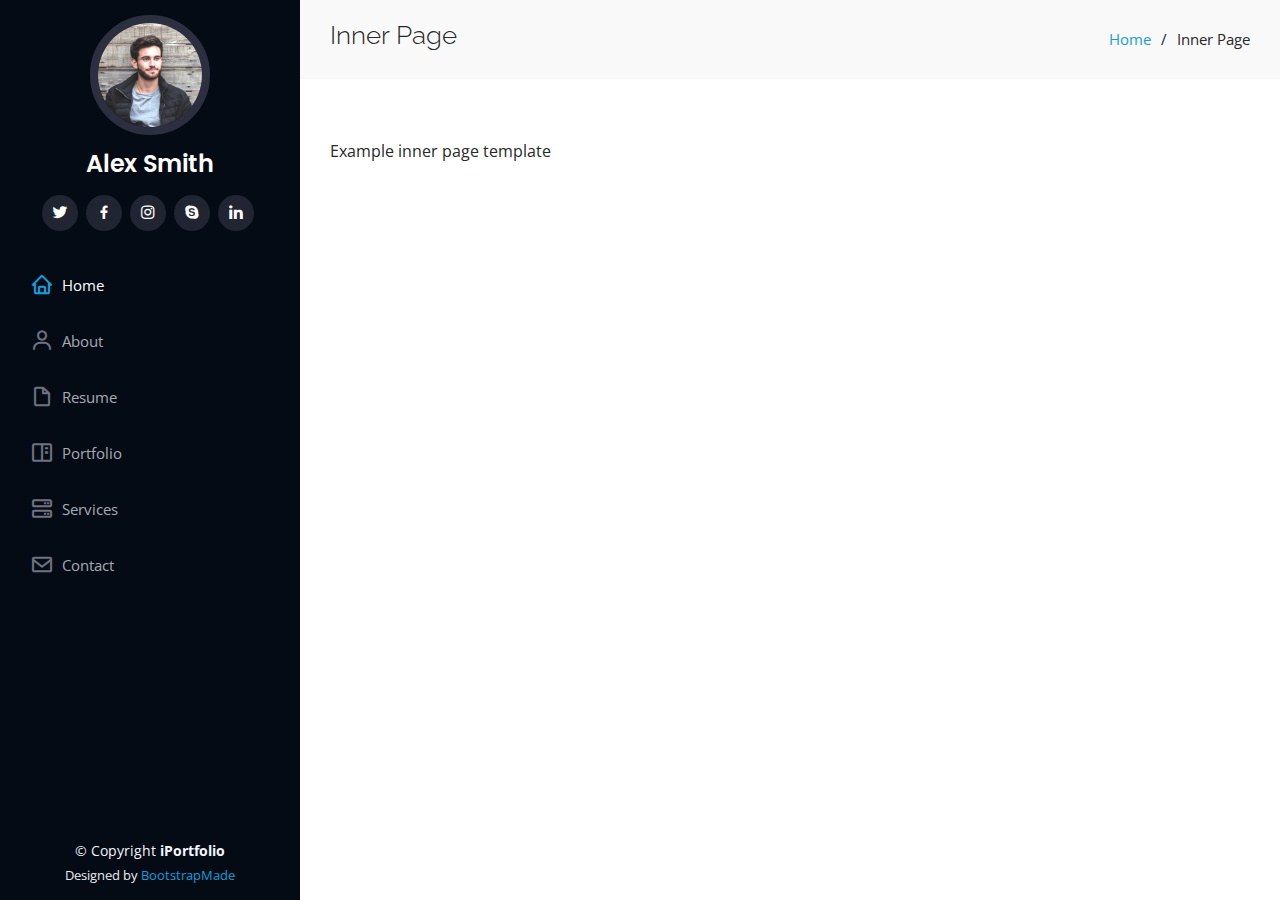
<file: inner-page.html>
<!DOCTYPE html>
<html lang="en">

<head>
  <meta charset="utf-8">
  <meta content="width=device-width, initial-scale=1.0" name="viewport">

  <title>Inner Page - iPortfolio Bootstrap Template</title>
  <meta content="" name="description">
  <meta content="" name="keywords">

  <!-- Favicons -->
  <link href="assets/img/favicon.png" rel="icon">
  <link href="assets/img/apple-touch-icon.png" rel="apple-touch-icon">

  <!-- Google Fonts -->
  <link href="https://fonts.googleapis.com/css?family=Open+Sans:300,300i,400,400i,600,600i,700,700i|Raleway:300,300i,400,400i,500,500i,600,600i,700,700i|Poppins:300,300i,400,400i,500,500i,600,600i,700,700i" rel="stylesheet">

  <!-- Vendor CSS Files -->
  <link href="assets/vendor/aos/aos.css" rel="stylesheet">
  <link href="assets/vendor/bootstrap/css/bootstrap.min.css" rel="stylesheet">
  <link href="assets/vendor/bootstrap-icons/bootstrap-icons.css" rel="stylesheet">
  <link href="assets/vendor/boxicons/css/boxicons.min.css" rel="stylesheet">
  <link href="assets/vendor/glightbox/css/glightbox.min.css" rel="stylesheet">
  <link href="assets/vendor/swiper/swiper-bundle.min.css" rel="stylesheet">

  <!-- Template Main CSS File -->
  <link href="assets/css/style.css" rel="stylesheet">

  <!-- =======================================================
  * Template Name: iPortfolio
  * Updated: May 30 2023 with Bootstrap v5.3.0
  * Template URL: https://bootstrapmade.com/iportfolio-bootstrap-portfolio-websites-template/
  * Author: BootstrapMade.com
  * License: https://bootstrapmade.com/license/
  ======================================================== -->
</head>

<body>

  <!-- ======= Mobile nav toggle button ======= -->
  <i class="bi bi-list mobile-nav-toggle d-xl-none"></i>

  <!-- ======= Header ======= -->
  <header id="header">
    <div class="d-flex flex-column">

      <div class="profile">
        <img src="assets/img/profile-img.jpg" alt="" class="img-fluid rounded-circle">
        <h1 class="text-light"><a href="index.html">Alex Smith</a></h1>
        <div class="social-links mt-3 text-center">
          <a href="#" class="twitter"><i class="bx bxl-twitter"></i></a>
          <a href="#" class="facebook"><i class="bx bxl-facebook"></i></a>
          <a href="#" class="instagram"><i class="bx bxl-instagram"></i></a>
          <a href="#" class="google-plus"><i class="bx bxl-skype"></i></a>
          <a href="#" class="linkedin"><i class="bx bxl-linkedin"></i></a>
        </div>
      </div>

      <nav id="navbar" class="nav-menu navbar">
        <ul>
          <li><a href="#hero" class="nav-link scrollto active"><i class="bx bx-home"></i> <span>Home</span></a></li>
          <li><a href="#about" class="nav-link scrollto"><i class="bx bx-user"></i> <span>About</span></a></li>
          <li><a href="#resume" class="nav-link scrollto"><i class="bx bx-file-blank"></i> <span>Resume</span></a></li>
          <li><a href="#portfolio" class="nav-link scrollto"><i class="bx bx-book-content"></i> <span>Portfolio</span></a></li>
          <li><a href="#services" class="nav-link scrollto"><i class="bx bx-server"></i> <span>Services</span></a></li>
          <li><a href="#contact" class="nav-link scrollto"><i class="bx bx-envelope"></i> <span>Contact</span></a></li>
        </ul>
      </nav><!-- .nav-menu -->
    </div>
  </header><!-- End Header -->

  <main id="main">

    <!-- ======= Breadcrumbs ======= -->
    <section class="breadcrumbs">
      <div class="container">

        <div class="d-flex justify-content-between align-items-center">
          <h2>Inner Page</h2>
          <ol>
            <li><a href="index.html">Home</a></li>
            <li>Inner Page</li>
          </ol>
        </div>

      </div>
    </section><!-- End Breadcrumbs -->

    <section class="inner-page">
      <div class="container">
        <p>
          Example inner page template
        </p>
      </div>
    </section>

  </main><!-- End #main -->

  <!-- ======= Footer ======= -->
  <footer id="footer">
    <div class="container">
      <div class="copyright">
        &copy; Copyright <strong><span>iPortfolio</span></strong>
      </div>
      <div class="credits">
        <!-- All the links in the footer should remain intact. -->
        <!-- You can delete the links only if you purchased the pro version. -->
        <!-- Licensing information: https://bootstrapmade.com/license/ -->
        <!-- Purchase the pro version with working PHP/AJAX contact form: https://bootstrapmade.com/iportfolio-bootstrap-portfolio-websites-template/ -->
        Designed by <a href="https://bootstrapmade.com/">BootstrapMade</a>
      </div>
    </div>
  </footer><!-- End  Footer -->

  <a href="#" class="back-to-top d-flex align-items-center justify-content-center"><i class="bi bi-arrow-up-short"></i></a>

  <!-- Vendor JS Files -->
  <script src="assets/vendor/purecounter/purecounter_vanilla.js"></script>
  <script src="assets/vendor/aos/aos.js"></script>
  <script src="assets/vendor/bootstrap/js/bootstrap.bundle.min.js"></script>
  <script src="assets/vendor/glightbox/js/glightbox.min.js"></script>
  <script src="assets/vendor/isotope-layout/isotope.pkgd.min.js"></script>
  <script src="assets/vendor/swiper/swiper-bundle.min.js"></script>
  <script src="assets/vendor/typed.js/typed.umd.js"></script>
  <script src="assets/vendor/waypoints/noframework.waypoints.js"></script>
  <script src="assets/vendor/php-email-form/validate.js"></script>

  <!-- Template Main JS File -->
  <script src="assets/js/main.js"></script>

</body>

</html>
</file>
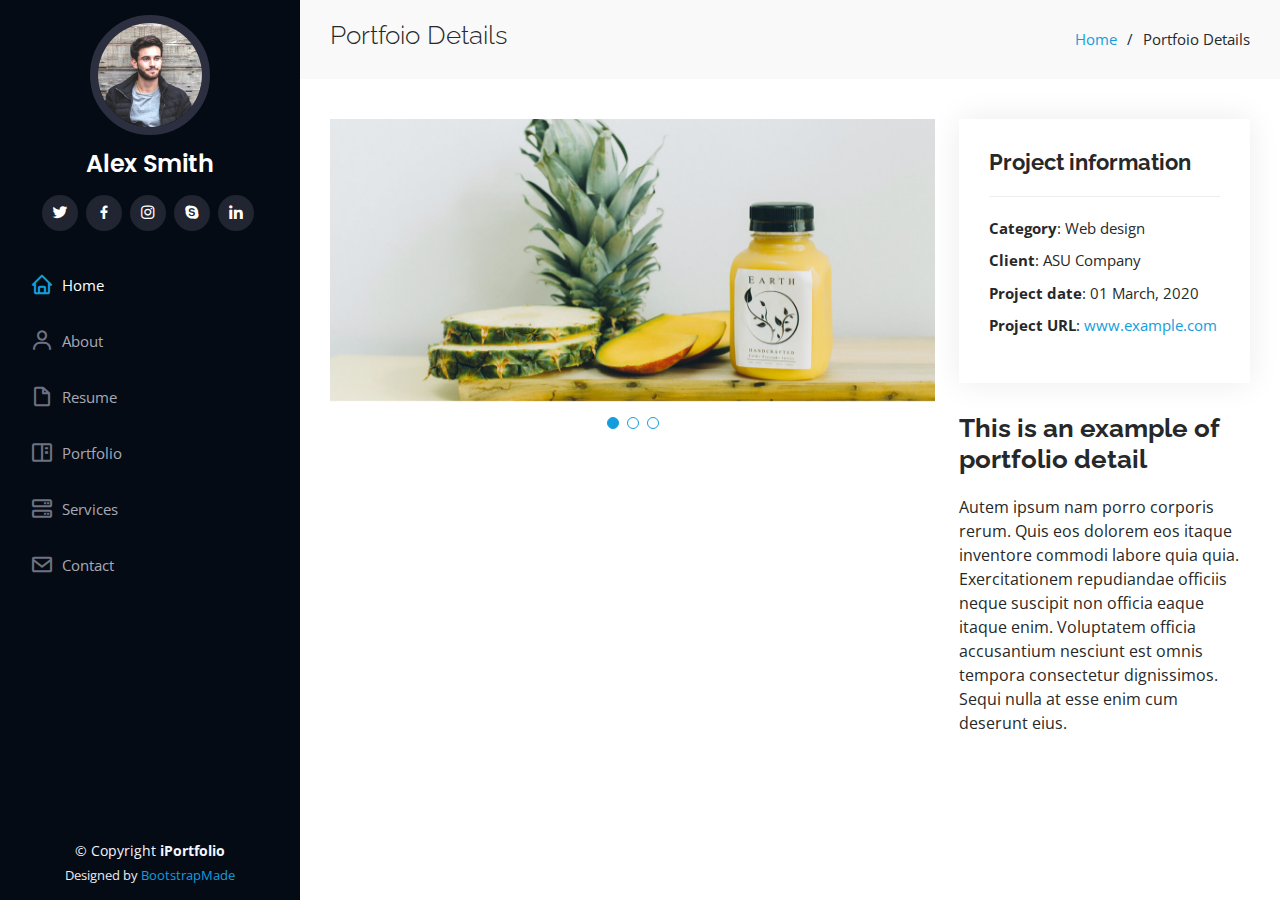
<file: portfolio-details.html>
<!DOCTYPE html>
<html lang="en">

<head>
  <meta charset="utf-8">
  <meta content="width=device-width, initial-scale=1.0" name="viewport">

  <title>Portfolio Details - iPortfolio Bootstrap Template</title>
  <meta content="" name="description">
  <meta content="" name="keywords">

  <!-- Favicons -->
  <link href="assets/img/favicon.png" rel="icon">
  <link href="assets/img/apple-touch-icon.png" rel="apple-touch-icon">

  <!-- Google Fonts -->
  <link href="https://fonts.googleapis.com/css?family=Open+Sans:300,300i,400,400i,600,600i,700,700i|Raleway:300,300i,400,400i,500,500i,600,600i,700,700i|Poppins:300,300i,400,400i,500,500i,600,600i,700,700i" rel="stylesheet">

  <!-- Vendor CSS Files -->
  <link href="assets/vendor/aos/aos.css" rel="stylesheet">
  <link href="assets/vendor/bootstrap/css/bootstrap.min.css" rel="stylesheet">
  <link href="assets/vendor/bootstrap-icons/bootstrap-icons.css" rel="stylesheet">
  <link href="assets/vendor/boxicons/css/boxicons.min.css" rel="stylesheet">
  <link href="assets/vendor/glightbox/css/glightbox.min.css" rel="stylesheet">
  <link href="assets/vendor/swiper/swiper-bundle.min.css" rel="stylesheet">

  <!-- Template Main CSS File -->
  <link href="assets/css/style.css" rel="stylesheet">

  <!-- =======================================================
  * Template Name: iPortfolio
  * Updated: May 30 2023 with Bootstrap v5.3.0
  * Template URL: https://bootstrapmade.com/iportfolio-bootstrap-portfolio-websites-template/
  * Author: BootstrapMade.com
  * License: https://bootstrapmade.com/license/
  ======================================================== -->
</head>

<body>

  <!-- ======= Mobile nav toggle button ======= -->
  <i class="bi bi-list mobile-nav-toggle d-xl-none"></i>

  <!-- ======= Header ======= -->
  <header id="header">
    <div class="d-flex flex-column">

      <div class="profile">
        <img src="assets/img/profile-img.jpg" alt="" class="img-fluid rounded-circle">
        <h1 class="text-light"><a href="index.html">Alex Smith</a></h1>
        <div class="social-links mt-3 text-center">
          <a href="#" class="twitter"><i class="bx bxl-twitter"></i></a>
          <a href="#" class="facebook"><i class="bx bxl-facebook"></i></a>
          <a href="#" class="instagram"><i class="bx bxl-instagram"></i></a>
          <a href="#" class="google-plus"><i class="bx bxl-skype"></i></a>
          <a href="#" class="linkedin"><i class="bx bxl-linkedin"></i></a>
        </div>
      </div>

      <nav id="navbar" class="nav-menu navbar">
        <ul>
          <li><a href="#hero" class="nav-link scrollto active"><i class="bx bx-home"></i> <span>Home</span></a></li>
          <li><a href="#about" class="nav-link scrollto"><i class="bx bx-user"></i> <span>About</span></a></li>
          <li><a href="#resume" class="nav-link scrollto"><i class="bx bx-file-blank"></i> <span>Resume</span></a></li>
          <li><a href="#portfolio" class="nav-link scrollto"><i class="bx bx-book-content"></i> <span>Portfolio</span></a></li>
          <li><a href="#services" class="nav-link scrollto"><i class="bx bx-server"></i> <span>Services</span></a></li>
          <li><a href="#contact" class="nav-link scrollto"><i class="bx bx-envelope"></i> <span>Contact</span></a></li>
        </ul>
      </nav><!-- .nav-menu -->
    </div>
  </header><!-- End Header -->

  <main id="main">

    <!-- ======= Breadcrumbs ======= -->
    <section id="breadcrumbs" class="breadcrumbs">
      <div class="container">

        <div class="d-flex justify-content-between align-items-center">
          <h2>Portfoio Details</h2>
          <ol>
            <li><a href="index.html">Home</a></li>
            <li>Portfoio Details</li>
          </ol>
        </div>

      </div>
    </section><!-- End Breadcrumbs -->

    <!-- ======= Portfolio Details Section ======= -->
    <section id="portfolio-details" class="portfolio-details">
      <div class="container">

        <div class="row gy-4">

          <div class="col-lg-8">
            <div class="portfolio-details-slider swiper">
              <div class="swiper-wrapper align-items-center">

                <div class="swiper-slide">
                  <img src="assets/img/portfolio/portfolio-details-1.jpg" alt="">
                </div>

                <div class="swiper-slide">
                  <img src="assets/img/portfolio/portfolio-details-2.jpg" alt="">
                </div>

                <div class="swiper-slide">
                  <img src="assets/img/portfolio/portfolio-details-3.jpg" alt="">
                </div>

              </div>
              <div class="swiper-pagination"></div>
            </div>
          </div>

          <div class="col-lg-4">
            <div class="portfolio-info">
              <h3>Project information</h3>
              <ul>
                <li><strong>Category</strong>: Web design</li>
                <li><strong>Client</strong>: ASU Company</li>
                <li><strong>Project date</strong>: 01 March, 2020</li>
                <li><strong>Project URL</strong>: <a href="#">www.example.com</a></li>
              </ul>
            </div>
            <div class="portfolio-description">
              <h2>This is an example of portfolio detail</h2>
              <p>
                Autem ipsum nam porro corporis rerum. Quis eos dolorem eos itaque inventore commodi labore quia quia. Exercitationem repudiandae officiis neque suscipit non officia eaque itaque enim. Voluptatem officia accusantium nesciunt est omnis tempora consectetur dignissimos. Sequi nulla at esse enim cum deserunt eius.
              </p>
            </div>
          </div>

        </div>

      </div>
    </section><!-- End Portfolio Details Section -->

  </main><!-- End #main -->

  <!-- ======= Footer ======= -->
  <footer id="footer">
    <div class="container">
      <div class="copyright">
        &copy; Copyright <strong><span>iPortfolio</span></strong>
      </div>
      <div class="credits">
        <!-- All the links in the footer should remain intact. -->
        <!-- You can delete the links only if you purchased the pro version. -->
        <!-- Licensing information: https://bootstrapmade.com/license/ -->
        <!-- Purchase the pro version with working PHP/AJAX contact form: https://bootstrapmade.com/iportfolio-bootstrap-portfolio-websites-template/ -->
        Designed by <a href="https://bootstrapmade.com/">BootstrapMade</a>
      </div>
    </div>
  </footer><!-- End  Footer -->

  <a href="#" class="back-to-top d-flex align-items-center justify-content-center"><i class="bi bi-arrow-up-short"></i></a>

  <!-- Vendor JS Files -->
  <script src="assets/vendor/purecounter/purecounter_vanilla.js"></script>
  <script src="assets/vendor/aos/aos.js"></script>
  <script src="assets/vendor/bootstrap/js/bootstrap.bundle.min.js"></script>
  <script src="assets/vendor/glightbox/js/glightbox.min.js"></script>
  <script src="assets/vendor/isotope-layout/isotope.pkgd.min.js"></script>
  <script src="assets/vendor/swiper/swiper-bundle.min.js"></script>
  <script src="assets/vendor/typed.js/typed.umd.js"></script>
  <script src="assets/vendor/waypoints/noframework.waypoints.js"></script>
  <script src="assets/vendor/php-email-form/validate.js"></script>

  <!-- Template Main JS File -->
  <script src="assets/js/main.js"></script>

</body>

</html>
</file>
<file: assets/css/style.css>
/**
* Template Name: iPortfolio
* Updated: May 30 2023 with Bootstrap v5.3.0
* Template URL: https://bootstrapmade.com/iportfolio-bootstrap-portfolio-websites-template/
* Author: BootstrapMade.com
* License: https://bootstrapmade.com/license/
*/

/*--------------------------------------------------------------
# General
--------------------------------------------------------------*/
body {
  font-family: "Open Sans", sans-serif;
  color: #272829;
}

a {
  color: #149ddd;
  text-decoration: none;
}

a:hover {
  color: #37b3ed;
  text-decoration: none;
}

h1,
h2,
h3,
h4,
h5,
h6 {
  font-family: "Raleway", sans-serif;
}

/*--------------------------------------------------------------
# Back to top button
--------------------------------------------------------------*/
.back-to-top {
  position: fixed;
  visibility: hidden;
  opacity: 0;
  right: 15px;
  bottom: 15px;
  z-index: 996;
  background: #149ddd;
  width: 40px;
  height: 40px;
  border-radius: 50px;
  transition: all 0.4s;
}

.back-to-top i {
  font-size: 28px;
  color: #fff;
  line-height: 0;
}

.back-to-top:hover {
  background: #2eafec;
  color: #fff;
}

.back-to-top.active {
  visibility: visible;
  opacity: 1;
}

/*--------------------------------------------------------------
# Header
--------------------------------------------------------------*/
#header {
  position: fixed;
  top: 0;
  left: 0;
  bottom: 0;
  width: 300px;
  transition: all ease-in-out 0.5s;
  z-index: 9997;
  transition: all 0.5s;
  padding: 0 15px;
  background: #040b14;
  overflow-y: auto;
}

#header .profile img {
  margin: 15px auto;
  display: block;
  width: 120px;
  border: 8px solid #2c2f3f;
}

#header .profile h1 {
  font-size: 24px;
  margin: 0;
  padding: 0;
  font-weight: 600;
  -moz-text-align-last: center;
  text-align-last: center;
  font-family: "Poppins", sans-serif;
}

#header .profile h1 a,
#header .profile h1 a:hover {
  color: #fff;
  text-decoration: none;
}

#header .profile .social-links a {
  font-size: 18px;
  display: inline-block;
  background: #212431;
  color: #fff;
  line-height: 1;
  padding: 8px 0;
  margin-right: 4px;
  border-radius: 50%;
  text-align: center;
  width: 36px;
  height: 36px;
  transition: 0.3s;
}

#header .profile .social-links a:hover {
  background: #149ddd;
  color: #fff;
  text-decoration: none;
}

#main {
  margin-left: 300px;
}

.container,
.container-fluid {
  padding-left: 30px;
  padding-right: 30px;
}

@media (max-width: 1199px) {
  #header {
    left: -300px;
  }

  #main {
    margin-left: 0;
  }

  .container,
  .container-fluid {
    padding-left: 12px;
    padding-right: 12px;
  }
}

/*--------------------------------------------------------------
# Navigation Menu
--------------------------------------------------------------*/
/* Desktop Navigation */
.nav-menu {
  padding: 30px 0 0 0;
}

.nav-menu * {
  margin: 0;
  padding: 0;
  list-style: none;
}

.nav-menu>ul>li {
  position: relative;
  white-space: nowrap;
}

.nav-menu a,
.nav-menu a:focus {
  display: flex;
  align-items: center;
  color: #a8a9b4;
  padding: 12px 15px;
  margin-bottom: 8px;
  transition: 0.3s;
  font-size: 15px;
}

.nav-menu a i,
.nav-menu a:focus i {
  font-size: 24px;
  padding-right: 8px;
  color: #6f7180;
}

.nav-menu a:hover,
.nav-menu .active,
.nav-menu .active:focus,
.nav-menu li:hover>a {
  text-decoration: none;
  color: #fff;
}

.nav-menu a:hover i,
.nav-menu .active i,
.nav-menu .active:focus i,
.nav-menu li:hover>a i {
  color: #149ddd;
}

/* Mobile Navigation */
.mobile-nav-toggle {
  position: fixed;
  right: 15px;
  top: 15px;
  z-index: 9998;
  border: 0;
  font-size: 24px;
  transition: all 0.4s;
  outline: none !important;
  background-color: #149ddd;
  color: #fff;
  width: 40px;
  height: 40px;
  display: inline-flex;
  align-items: center;
  justify-content: center;
  line-height: 0;
  border-radius: 50px;
  cursor: pointer;
}

.mobile-nav-active {
  overflow: hidden;
}

.mobile-nav-active #header {
  left: 0;
}

/*--------------------------------------------------------------
# Hero Section
--------------------------------------------------------------*/
#hero {
  width: 100%;
  height: 100vh;
  background: url("../img/cover.jpg") top center;
  background-size: cover;
}

#hero:before {
  content: "";
  background: rgba(5, 13, 24, 0.3);
  position: absolute;
  bottom: 0;
  top: 0;
  left: 0;
  right: 0;
  z-index: 1;
}

#hero .hero-container {
  position: relative;
  z-index: 2;
  min-width: 300px;
}

#hero h1 {
  margin: 0 0 10px 0;
  font-size: 64px;
  font-weight: 700;
  line-height: 56px;
  color: #fff;
}

#hero p {
  color: #fff;
  margin-bottom: 50px;
  font-size: 26px;
  font-family: "Poppins", sans-serif;
}

#hero p span {
  color: #fff;
  padding-bottom: 4px;
  letter-spacing: 1px;
  border-bottom: 3px solid #149ddd;
}

@media (min-width: 1024px) {
  #hero {
    background-attachment: fixed;
  }
}

@media (max-width: 768px) {
  #hero h1 {
    font-size: 28px;
    line-height: 36px;
  }

  #hero h2 {
    font-size: 18px;
    line-height: 24px;
    margin-bottom: 30px;
  }
}

/*--------------------------------------------------------------
# Sections General
--------------------------------------------------------------*/
section {
  padding: 60px 0;
  overflow: hidden;
}

.section-bg {
  background: #f5f8fd;
}

.section-title {
  padding-bottom: 30px;
}

.section-title h2 {
  font-size: 32px;
  font-weight: bold;
  margin-bottom: 20px;
  padding-bottom: 20px;
  position: relative;
  color: #173b6c;
}

.section-title h2::after {
  content: "";
  position: absolute;
  display: block;
  width: 50px;
  height: 3px;
  background: #149ddd;
  bottom: 0;
  left: 0;
}

.section-title p {
  margin-bottom: 0;
}

/*--------------------------------------------------------------
# About
--------------------------------------------------------------*/
.about .content h3 {
  font-weight: 700;
  font-size: 26px;
  color: #173b6c;
}

.about .content ul {
  list-style: none;
  padding: 0;
}

.about .content ul li {
  margin-bottom: 20px;
  display: flex;
  align-items: center;
}

.about .content ul strong {
  margin-right: 10px;
}

.about .content ul i {
  font-size: 16px;
  margin-right: 5px;
  color: #149ddd;
  line-height: 0;
}

.about .content p:last-child {
  margin-bottom: 0;
}

/*--------------------------------------------------------------
# Facts
--------------------------------------------------------------*/
.facts {
  padding-bottom: 30px;
}

.facts .count-box {
  padding: 30px;
  width: 100%;
}

.facts .count-box i {
  display: block;
  font-size: 44px;
  color: #149ddd;
  float: left;
  line-height: 0;
}

.facts .count-box span {
  font-size: 48px;
  line-height: 40px;
  display: block;
  font-weight: 700;
  color: #050d18;
  margin-left: 60px;
}

.facts .count-box p {
  padding: 15px 0 0 0;
  margin: 0 0 0 60px;
  font-family: "Raleway", sans-serif;
  font-size: 14px;
  color: #122f57;
}

.facts .count-box a {
  font-weight: 600;
  display: block;
  margin-top: 20px;
  color: #122f57;
  font-size: 15px;
  font-family: "Poppins", sans-serif;
  transition: ease-in-out 0.3s;
}

.facts .count-box a:hover {
  color: #1f5297;
}

/*--------------------------------------------------------------
# Akills
--------------------------------------------------------------*/
.skills .progress {
  height: 60px;
  display: block;
  background: none;
  border-radius: 0;
}

.skills .progress .skill {
  padding: 0;
  margin: 0 0 6px 0;
  text-transform: uppercase;
  display: block;
  font-weight: 600;
  font-family: "Poppins", sans-serif;
  color: #050d18;
}

.skills .progress .skill .val {
  float: right;
  font-style: normal;
}

.skills .progress-bar-wrap {
  background: #dce8f8;
  height: 10px;
}

.skills .progress-bar {
  width: 1px;
  height: 10px;
  transition: 0.9s;
  background-color: #149ddd;
}

/*--------------------------------------------------------------
# Resume
--------------------------------------------------------------*/
.resume .resume-title {
  font-size: 26px;
  font-weight: 700;
  margin-top: 20px;
  margin-bottom: 20px;
  color: #050d18;
}

.resume .resume-item {
  padding: 0 0 20px 20px;
  margin-top: -2px;
  border-left: 2px solid #1f5297;
  position: relative;
}

.resume .resume-item h4 {
  line-height: 18px;
  font-size: 18px;
  font-weight: 600;
  text-transform: uppercase;
  font-family: "Poppins", sans-serif;
  color: #050d18;
  margin-bottom: 10px;
}

.resume .resume-item h5 {
  font-size: 16px;
  background: #e4edf9;
  padding: 5px 15px;
  display: inline-block;
  font-weight: 600;
  margin-bottom: 10px;
}

.resume .resume-item ul {
  padding-left: 20px;
}

.resume .resume-item ul li {
  padding-bottom: 10px;
}

.resume .resume-item:last-child {
  padding-bottom: 0;
}

.resume .resume-item::before {
  content: "";
  position: absolute;
  width: 16px;
  height: 16px;
  border-radius: 50px;
  left: -9px;
  top: 0;
  background: #fff;
  border: 2px solid #1f5297;
}

/*--------------------------------------------------------------
# Portfolio
--------------------------------------------------------------*/
.portfolio .portfolio-item {
  margin-bottom: 30px;
}

.portfolio #portfolio-flters {
  padding: 0;
  margin: 0 auto 35px auto;
  list-style: none;
  text-align: center;
  background: #fff;
  border-radius: 50px;
  padding: 2px 15px;
}

.portfolio #portfolio-flters li {
  cursor: pointer;
  display: inline-block;
  padding: 10px 15px 8px 15px;
  font-size: 14px;
  font-weight: 600;
  line-height: 1;
  text-transform: uppercase;
  color: #272829;
  margin-bottom: 5px;
  transition: all 0.3s ease-in-out;
}

.portfolio #portfolio-flters li:hover,
.portfolio #portfolio-flters li.filter-active {
  color: #149ddd;
}

.portfolio #portfolio-flters li:last-child {
  margin-right: 0;
}

.portfolio .portfolio-wrap {
  transition: 0.3s;
  position: relative;
  overflow: hidden;
  z-index: 1;
}

.portfolio .portfolio-wrap::before {
  content: "";
  background: rgba(255, 255, 255, 0.5);
  position: absolute;
  left: 0;
  right: 0;
  top: 0;
  bottom: 0;
  transition: all ease-in-out 0.3s;
  z-index: 2;
  opacity: 0;
}

.portfolio .portfolio-wrap .portfolio-links {
  opacity: 1;
  left: 0;
  right: 0;
  bottom: -60px;
  z-index: 3;
  position: absolute;
  transition: all ease-in-out 0.3s;
  display: flex;
  justify-content: center;
}

.portfolio .portfolio-wrap .portfolio-links a {
  color: #fff;
  font-size: 28px;
  text-align: center;
  background: rgba(20, 157, 221, 0.75);
  transition: 0.3s;
  width: 50%;
}

.portfolio .portfolio-wrap .portfolio-links a:hover {
  background: rgba(20, 157, 221, 0.95);
}

.portfolio .portfolio-wrap .portfolio-links a+a {
  border-left: 1px solid #37b3ed;
}

.portfolio .portfolio-wrap:hover::before {
  top: 0;
  left: 0;
  right: 0;
  bottom: 0;
  opacity: 1;
}

.portfolio .portfolio-wrap:hover .portfolio-links {
  opacity: 1;
  bottom: 0;
}

/*--------------------------------------------------------------
# Portfolio Details
--------------------------------------------------------------*/
.portfolio-details {
  padding-top: 40px;
}

.portfolio-details .portfolio-details-slider img {
  width: 100%;
}

.portfolio-details .portfolio-details-slider .swiper-pagination {
  margin-top: 20px;
  position: relative;
}

.portfolio-details .portfolio-details-slider .swiper-pagination .swiper-pagination-bullet {
  width: 12px;
  height: 12px;
  background-color: #fff;
  opacity: 1;
  border: 1px solid #149ddd;
}

.portfolio-details .portfolio-details-slider .swiper-pagination .swiper-pagination-bullet-active {
  background-color: #149ddd;
}

.portfolio-details .portfolio-info {
  padding: 30px;
  box-shadow: 0px 0 30px rgba(5, 13, 24, 0.08);
}

.portfolio-details .portfolio-info h3 {
  font-size: 22px;
  font-weight: 700;
  margin-bottom: 20px;
  padding-bottom: 20px;
  border-bottom: 1px solid #eee;
}

.portfolio-details .portfolio-info ul {
  list-style: none;
  padding: 0;
  font-size: 15px;
}

.portfolio-details .portfolio-info ul li+li {
  margin-top: 10px;
}

.portfolio-details .portfolio-description {
  padding-top: 30px;
}

.portfolio-details .portfolio-description h2 {
  font-size: 26px;
  font-weight: 700;
  margin-bottom: 20px;
}

.portfolio-details .portfolio-description p {
  padding: 0;
}

/*--------------------------------------------------------------
# Services
--------------------------------------------------------------*/
.services .icon-box {
  margin-bottom: 20px;
}

.services .icon {
  float: left;
  display: flex;
  align-items: center;
  justify-content: center;
  width: 54px;
  height: 54px;
  background: #149ddd;
  border-radius: 50%;
  transition: 0.5s;
  border: 1px solid #149ddd;
}

.services .icon i {
  color: #fff;
  font-size: 24px;
  line-height: 0;
}

.services .icon-box:hover .icon {
  background: #fff;
}

.services .icon-box:hover .icon i {
  color: #149ddd;
}

.services .title {
  margin-left: 80px;
  font-weight: 700;
  margin-bottom: 15px;
  font-size: 18px;
}

.services .title a {
  color: #343a40;
}

.services .title a:hover {
  color: #149ddd;
}

.services .description {
  margin-left: 80px;
  line-height: 24px;
  font-size: 14px;
}

/*--------------------------------------------------------------
# Testimonials
--------------------------------------------------------------*/
.testimonials .testimonials-carousel,
.testimonials .testimonials-slider {
  overflow: hidden;
}

.testimonials .testimonial-item {
  box-sizing: content-box;
  text-align: center;
  min-height: 320px;
}

.testimonials .testimonial-item .testimonial-img {
  width: 90px;
  border-radius: 50%;
  margin: 0 auto;
}

.testimonials .testimonial-item h3 {
  font-size: 18px;
  font-weight: bold;
  margin: 10px 0 5px 0;
  color: #111;
}

.testimonials .testimonial-item h4 {
  font-size: 14px;
  color: #999;
  margin: 0;
}

.testimonials .testimonial-item .quote-icon-left,
.testimonials .testimonial-item .quote-icon-right {
  color: #c3e8fa;
  font-size: 26px;
}

.testimonials .testimonial-item .quote-icon-left {
  display: inline-block;
  left: -5px;
  position: relative;
}

.testimonials .testimonial-item .quote-icon-right {
  display: inline-block;
  right: -5px;
  position: relative;
  top: 10px;
}

.testimonials .testimonial-item p {
  font-style: italic;
  margin: 0 15px 15px 15px;
  padding: 20px;
  background: #fff;
  position: relative;
  margin-bottom: 35px;
  border-radius: 6px;
  box-shadow: 0px 2px 15px rgba(0, 0, 0, 0.1);
}

.testimonials .testimonial-item p::after {
  content: "";
  width: 0;
  height: 0;
  border-top: 20px solid #fff;
  border-right: 20px solid transparent;
  border-left: 20px solid transparent;
  position: absolute;
  bottom: -20px;
  left: calc(50% - 20px);
}

.testimonials .swiper-pagination {
  margin-top: 20px;
  position: relative;
}

.testimonials .swiper-pagination .swiper-pagination-bullet {
  width: 12px;
  height: 12px;
  background-color: #fff;
  opacity: 1;
  border: 1px solid #149ddd;
}

.testimonials .swiper-pagination .swiper-pagination-bullet-active {
  background-color: #149ddd;
}

/*--------------------------------------------------------------
# Contact
--------------------------------------------------------------*/
.contact {
  padding-bottom: 130px;
}

.contact .info {
  padding: 30px;
  background: #fff;
  width: 100%;
  box-shadow: 0 0 24px 0 rgba(0, 0, 0, 0.12);
}

.contact .info i {
  font-size: 20px;
  color: #149ddd;
  float: left;
  width: 44px;
  height: 44px;
  background: #dff3fc;
  display: flex;
  justify-content: center;
  align-items: center;
  border-radius: 50px;
  transition: all 0.3s ease-in-out;
}

.contact .info h4 {
  padding: 0 0 0 60px;
  font-size: 22px;
  font-weight: 600;
  margin-bottom: 5px;
  color: #050d18;
}

.contact .info p {
  padding: 0 0 10px 60px;
  margin-bottom: 20px;
  font-size: 14px;
  color: #173b6c;
}

.contact .info .email p {
  padding-top: 5px;
}

.contact .info .social-links {
  padding-left: 60px;
}

.contact .info .social-links a {
  font-size: 18px;
  display: inline-block;
  background: #333;
  color: #fff;
  line-height: 1;
  padding: 8px 0;
  border-radius: 50%;
  text-align: center;
  width: 36px;
  height: 36px;
  transition: 0.3s;
  margin-right: 10px;
}

.contact .info .social-links a:hover {
  background: #149ddd;
  color: #fff;
}

.contact .info .email:hover i,
.contact .info .address:hover i,
.contact .info .phone:hover i {
  background: #149ddd;
  color: #fff;
}

.contact .php-email-form {
  width: 100%;
  padding: 30px;
  background: #fff;
  box-shadow: 0 0 24px 0 rgba(0, 0, 0, 0.12);
}

.contact .php-email-form .form-group {
  padding-bottom: 8px;
}

.contact .php-email-form .validate {
  display: none;
  color: red;
  margin: 0 0 15px 0;
  font-weight: 400;
  font-size: 13px;
}

.contact .php-email-form .error-message {
  display: none;
  color: #fff;
  background: #ed3c0d;
  text-align: left;
  padding: 15px;
  font-weight: 600;
}

.contact .php-email-form .error-message br+br {
  margin-top: 25px;
}

.contact .php-email-form .sent-message {
  display: none;
  color: #fff;
  background: #18d26e;
  text-align: center;
  padding: 15px;
  font-weight: 600;
}

.contact .php-email-form .loading {
  display: none;
  background: #fff;
  text-align: center;
  padding: 15px;
}

.contact .php-email-form .loading:before {
  content: "";
  display: inline-block;
  border-radius: 50%;
  width: 24px;
  height: 24px;
  margin: 0 10px -6px 0;
  border: 3px solid #18d26e;
  border-top-color: #eee;
  animation: animate-loading 1s linear infinite;
}

.contact .php-email-form .form-group {
  margin-bottom: 15px;
}

.contact .php-email-form label {
  padding-bottom: 8px;
}

.contact .php-email-form input,
.contact .php-email-form textarea {
  border-radius: 0;
  box-shadow: none;
  font-size: 14px;
}

.contact .php-email-form input {
  height: 44px;
}

.contact .php-email-form textarea {
  padding: 10px 15px;
}

.contact .php-email-form button[type=submit] {
  background: #149ddd;
  border: 0;
  padding: 10px 24px;
  color: #fff;
  transition: 0.4s;
  border-radius: 4px;
}

.contact .php-email-form button[type=submit]:hover {
  background: #37b3ed;
}

@keyframes animate-loading {
  0% {
    transform: rotate(0deg);
  }

  100% {
    transform: rotate(360deg);
  }
}

/*--------------------------------------------------------------
# Breadcrumbs
--------------------------------------------------------------*/
.breadcrumbs {
  padding: 20px 0;
  background: #f9f9f9;
}

.breadcrumbs h2 {
  font-size: 26px;
  font-weight: 300;
}

.breadcrumbs ol {
  display: flex;
  flex-wrap: wrap;
  list-style: none;
  padding: 0;
  margin: 0;
  font-size: 15px;
}

.breadcrumbs ol li+li {
  padding-left: 10px;
}

.breadcrumbs ol li+li::before {
  display: inline-block;
  padding-right: 10px;
  color: #0e2442;
  content: "/";
}

@media (max-width: 768px) {
  .breadcrumbs .d-flex {
    display: block !important;
  }

  .breadcrumbs ol {
    display: block;
  }

  .breadcrumbs ol li {
    display: inline-block;
  }
}

/*--------------------------------------------------------------
# Footer
--------------------------------------------------------------*/
#footer {
  padding: 15px;
  color: #f4f6fd;
  font-size: 14px;
  position: fixed;
  left: 0;
  bottom: 0;
  width: 300px;
  z-index: 9999;
  background: #040b14;
}

#footer .copyright {
  text-align: center;
}

#footer .credits {
  padding-top: 5px;
  text-align: center;
  font-size: 13px;
  color: #eaebf0;
}

@media (max-width: 1199px) {
  #footer {
    position: static;
    width: auto;
    padding-right: 20px 15px;
  }
}
</file>
